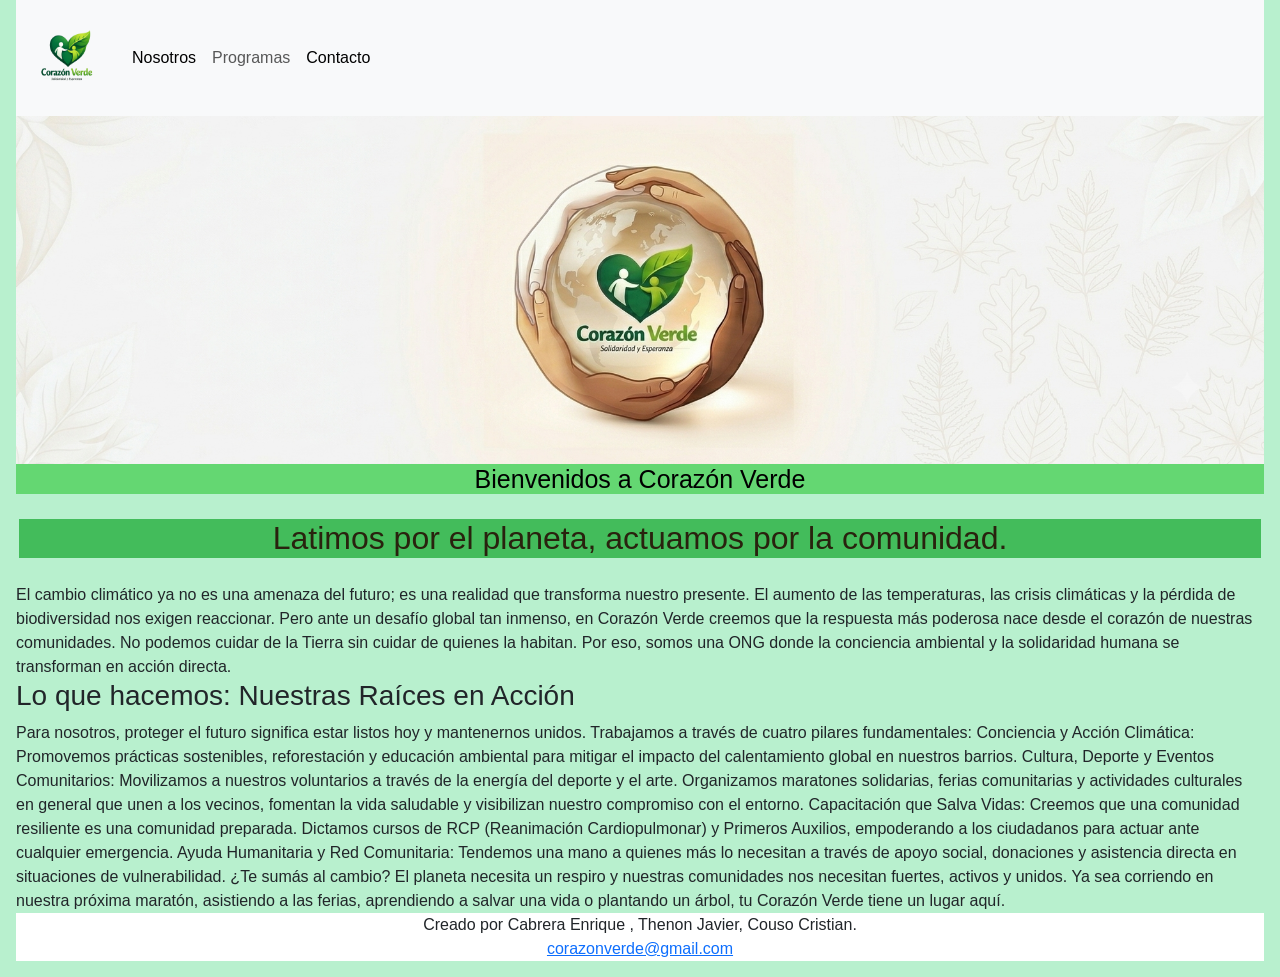
<file: index.html>
<!DOCTYPE html>
<html lang="es">
<head>
    <link href="estilos.css" rel="stylesheet">
    <meta charset="UTF-8">
    <meta name="viewport" content="width=device-width, initial-scale=1.0">
    <title>Corazon Verde</title>
   <link href="https://cdn.jsdelivr.net/npm/bootstrap@5.3.8/dist/css/bootstrap.min.css" rel="stylesheet" integrity="sha384-sRIl4kxILFvY47J16cr9ZwB07vP4J8+LH7qKQnuqkuIAvNWLzeN8tE5YBujZqJLB" crossorigin="anonymous">
   <link href="estilos.css" rel="stylesheet">
</head>
<body>
 <header>
     <nav class="navbar navbar-expand-lg bg-body-tertiary">
      <div class="container-fluid">
       <a class="navbar-brand" href="index.html">
       <img src="Imagenes/corazon-verde.png" alt="logo" width="80px" height="90px">
       </a>
       <button class="navbar-toggler" type="button" data-bs-toggle="collapse" data-bs-target="#navbarSupportedContent" aria-controls="navbarSupportedContent" aria-expanded="false" aria-label="Toggle navigation">
       <span class="navbar-toggler-icon"></span>
      </button>
       <div class="collapse navbar-collapse" id="navbarSupportedContent">
         <ul class="navbar-nav me-auto mb-2 mb-lg-0">
           <li class="nav-item">
           <a class="nav-link active" aria-current="page" href="nosotros.html">Nosotros</a>
           </li>
          <li class="nav-item">
           <a class="nav-link" href="programa.html">Programas</a>
            </li>
           <li class="nav-item">
          <a class="nav-link active" aria-current="page" href="contacto.html">Contacto</a>
            </a>
           </li>
        </ul>
     </div>
    </div>
   </nav>
 </header>
        <section>
          <img src="imagenes/Mundo.png" alt="Foto de un Planeta" class="imagen_principal">
        </section>
    </header>
  <main>
 <h1>Bienvenidos a Corazón Verde</h1>
 <h2>Latimos por el planeta, actuamos por la comunidad.</h2>
El cambio climático ya no es una amenaza del futuro; es una realidad que transforma nuestro presente. El aumento de las temperaturas, las crisis climáticas y la pérdida de biodiversidad nos exigen reaccionar. Pero ante un desafío global tan inmenso, en Corazón Verde creemos que la respuesta más poderosa nace desde el corazón de nuestras comunidades.

No podemos cuidar de la Tierra sin cuidar de quienes la habitan. Por eso, somos una ONG donde la conciencia ambiental y la solidaridad humana se transforman en acción directa.

<h3>Lo que hacemos: Nuestras Raíces en Acción</h3>
Para nosotros, proteger el futuro significa estar listos hoy y mantenernos unidos. Trabajamos a través de cuatro pilares fundamentales:

Conciencia y Acción Climática: Promovemos prácticas sostenibles, reforestación y educación ambiental para mitigar el impacto del calentamiento global en nuestros barrios.

Cultura, Deporte y Eventos Comunitarios: Movilizamos a nuestros voluntarios a través de la energía del deporte y el arte. Organizamos maratones solidarias, ferias comunitarias y actividades culturales en general que unen a los vecinos, fomentan la vida saludable y visibilizan nuestro compromiso con el entorno.

Capacitación que Salva Vidas: Creemos que una comunidad resiliente es una comunidad preparada. Dictamos cursos de RCP (Reanimación Cardiopulmonar) y Primeros Auxilios, empoderando a los ciudadanos para actuar ante cualquier emergencia.

Ayuda Humanitaria y Red Comunitaria: Tendemos una mano a quienes más lo necesitan a través de apoyo social, donaciones y asistencia directa en situaciones de vulnerabilidad.

¿Te sumás al cambio?
El planeta necesita un respiro y nuestras comunidades nos necesitan fuertes, activos y unidos. Ya sea corriendo en nuestra próxima maratón, asistiendo a las ferias, aprendiendo a salvar una vida o plantando un árbol, tu Corazón Verde tiene un lugar aquí.
  </main>
  <footer>

        <address>
            Creado por Cabrera Enrique , Thenon Javier, Couso Cristian.
            <br>
            <a href="mailto:corazonverde@gmail.com">corazonverde@gmail.com</a>
        </address>
  </footer>
 <script src="https://cdn.jsdelivr.net/npm/bootstrap@5.3.8/dist/js/bootstrap.bundle.min.js" integrity="sha384-FKyoEForCGlyvwx9Hj09JcYn3nv7wiPVlz7YYwJrWVcXK/BmnVDxM+D2scQbITxI" crossorigin="anonymous"></script>
</body>
</html>
</file>
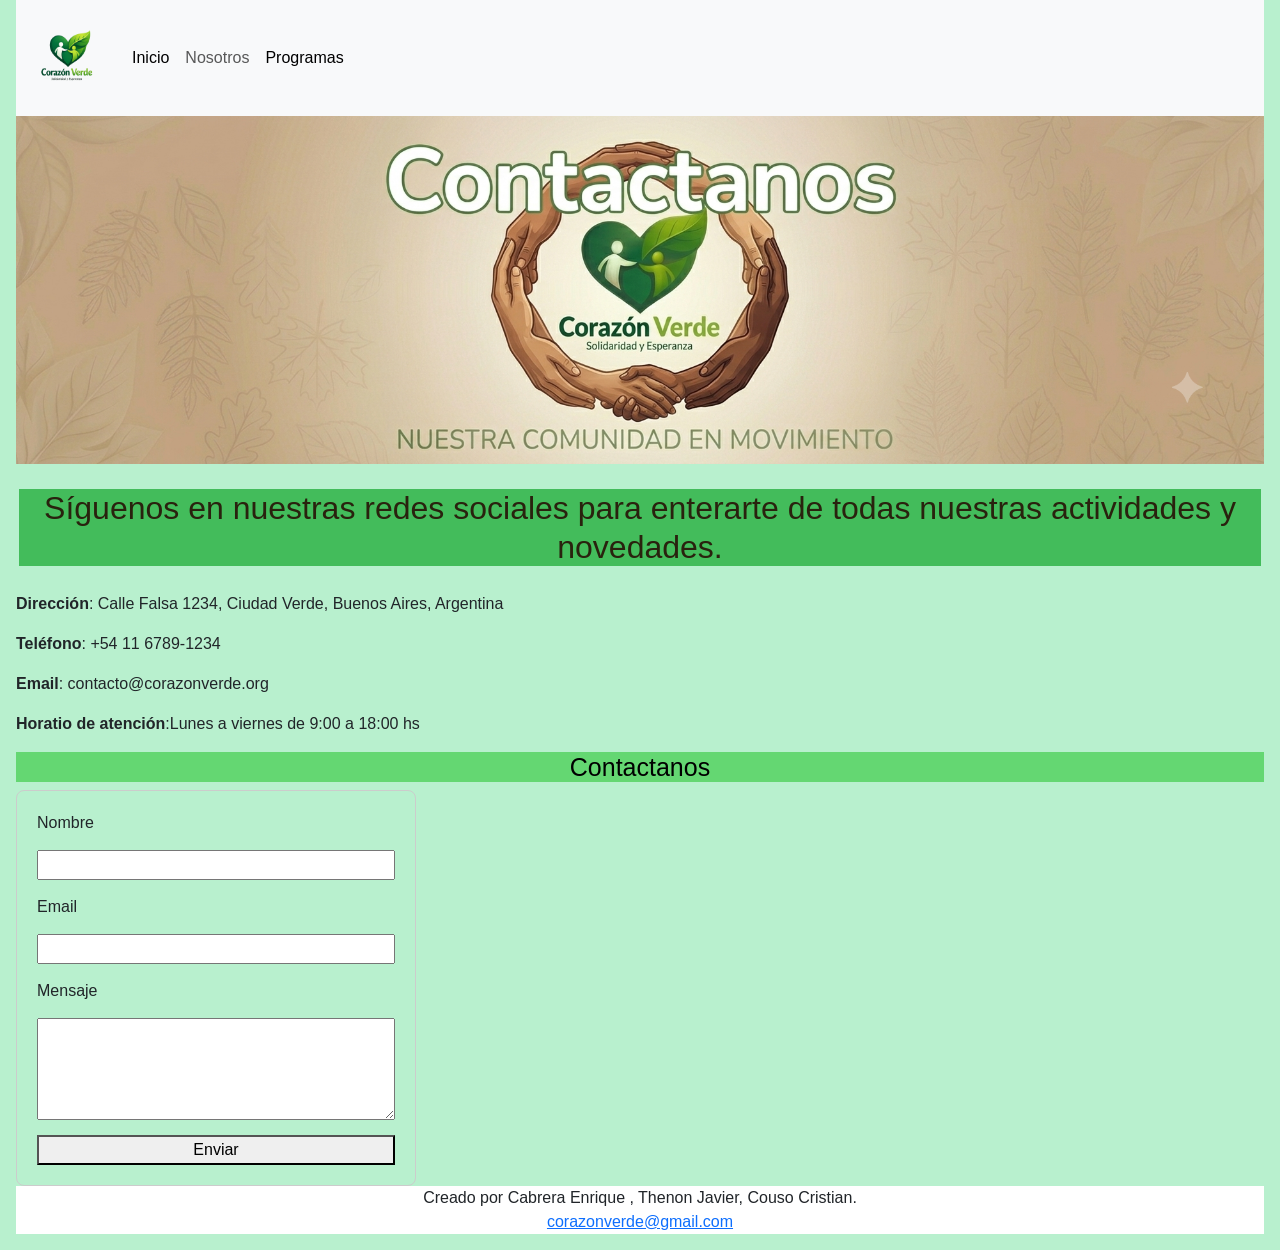
<file: contacto.html>
<!DOCTYPE html>
<html lang="es">
<head>
    <meta charset="UTF-8">
    <meta name="viewport" content="width=device-width, initial-scale=1.0">
     <link href="estilos.css" rel="stylesheet">
    <title>Contacto</title>
    <link href="https://cdn.jsdelivr.net/npm/bootstrap@5.3.8/dist/css/bootstrap.min.css" rel="stylesheet" integrity="sha384-sRIl4kxILFvY47J16cr9ZwB07vP4J8+LH7qKQnuqkuIAvNWLzeN8tE5YBujZqJLB" crossorigin="anonymous">
    <link href="estilos.css" rel="stylesheet">
</head>
<body>
       <nav class="navbar navbar-expand-lg bg-body-tertiary">
  <div class="container-fluid">
    <a class="navbar-brand" href="index.html">
     <img src="Imagenes/corazon-verde.png" alt="logo" width="80px" height="90px">
    </a>
    <button class="navbar-toggler" type="button" data-bs-toggle="collapse" data-bs-target="#navbarSupportedContent" aria-controls="navbarSupportedContent" aria-expanded="false" aria-label="Toggle navigation">
      <span class="navbar-toggler-icon"></span>
    </button>
    <div class="collapse navbar-collapse" id="navbarSupportedContent">
      <ul class="navbar-nav me-auto mb-2 mb-lg-0">
        <li class="nav-item">
          <a class="nav-link active" aria-current="page" href="index.html">Inicio</a>
        </li>
        <li class="nav-item">
          <a class="nav-link" href="nosotros.html">Nosotros</a>
        </li>
        <li class="nav-item">
          <a class="nav-link active" aria-current="page" href="Programa.html">Programas</a>
          </a>
        </li>
      </ul>
    </div>
  </div>
</nav>
  <section>
    <img src="Imagenes/Contacto/Contactanos.png" alt="Contatanos" class="imagen_principal">
  </section>
     <main>
        <h2>Síguenos en nuestras redes sociales para enterarte de todas nuestras actividades y novedades.</h2>
      <p><strong>Dirección</strong>: Calle Falsa 1234, Ciudad Verde, Buenos Aires, Argentina</p>
      <p><strong>Teléfono</strong>: +54 11 6789-1234</p>
      <p><strong>Email</strong>: contacto@corazonverde.org</p>
      <p><strong>Horatio de atención</strong>:<time datetime="09:00-18:00">Lunes a viernes de 9:00 a 18:00 hs</time></p>
     </main>
    <section>
    <h1>Contactanos</h1>
    <form class="formulario-vertical" action="enviar">
        <label for="nombre">Nombre</label>
         <input type="text" id="nombre"
             name="nombre" required>
        <label for="email">Email</label> 
          <input type="email" id="email"
            name="email" required>
        <label for="mensaje">Mensaje</label>   
          <textarea id="mensaje" name="mensaje"
          rows="4">
          </textarea> 
        <button type="submit">Enviar</button>
    </form>
   
    <footer>
        <address>
            Creado por Cabrera Enrique , Thenon Javier, Couso Cristian.
            <br>
            <a href="mailto:corazonverde@gmail.com">corazonverde@gmail.com</a>
        </address>
    </footer>
<script src="https://cdn.jsdelivr.net/npm/bootstrap@5.3.8/dist/js/bootstrap.bundle.min.js" integrity="sha384-FKyoEForCGlyvwx9Hj09JcYn3nv7wiPVlz7YYwJrWVcXK/BmnVDxM+D2scQbITxI" crossorigin="anonymous"></script>
</body>
</html>
</file>
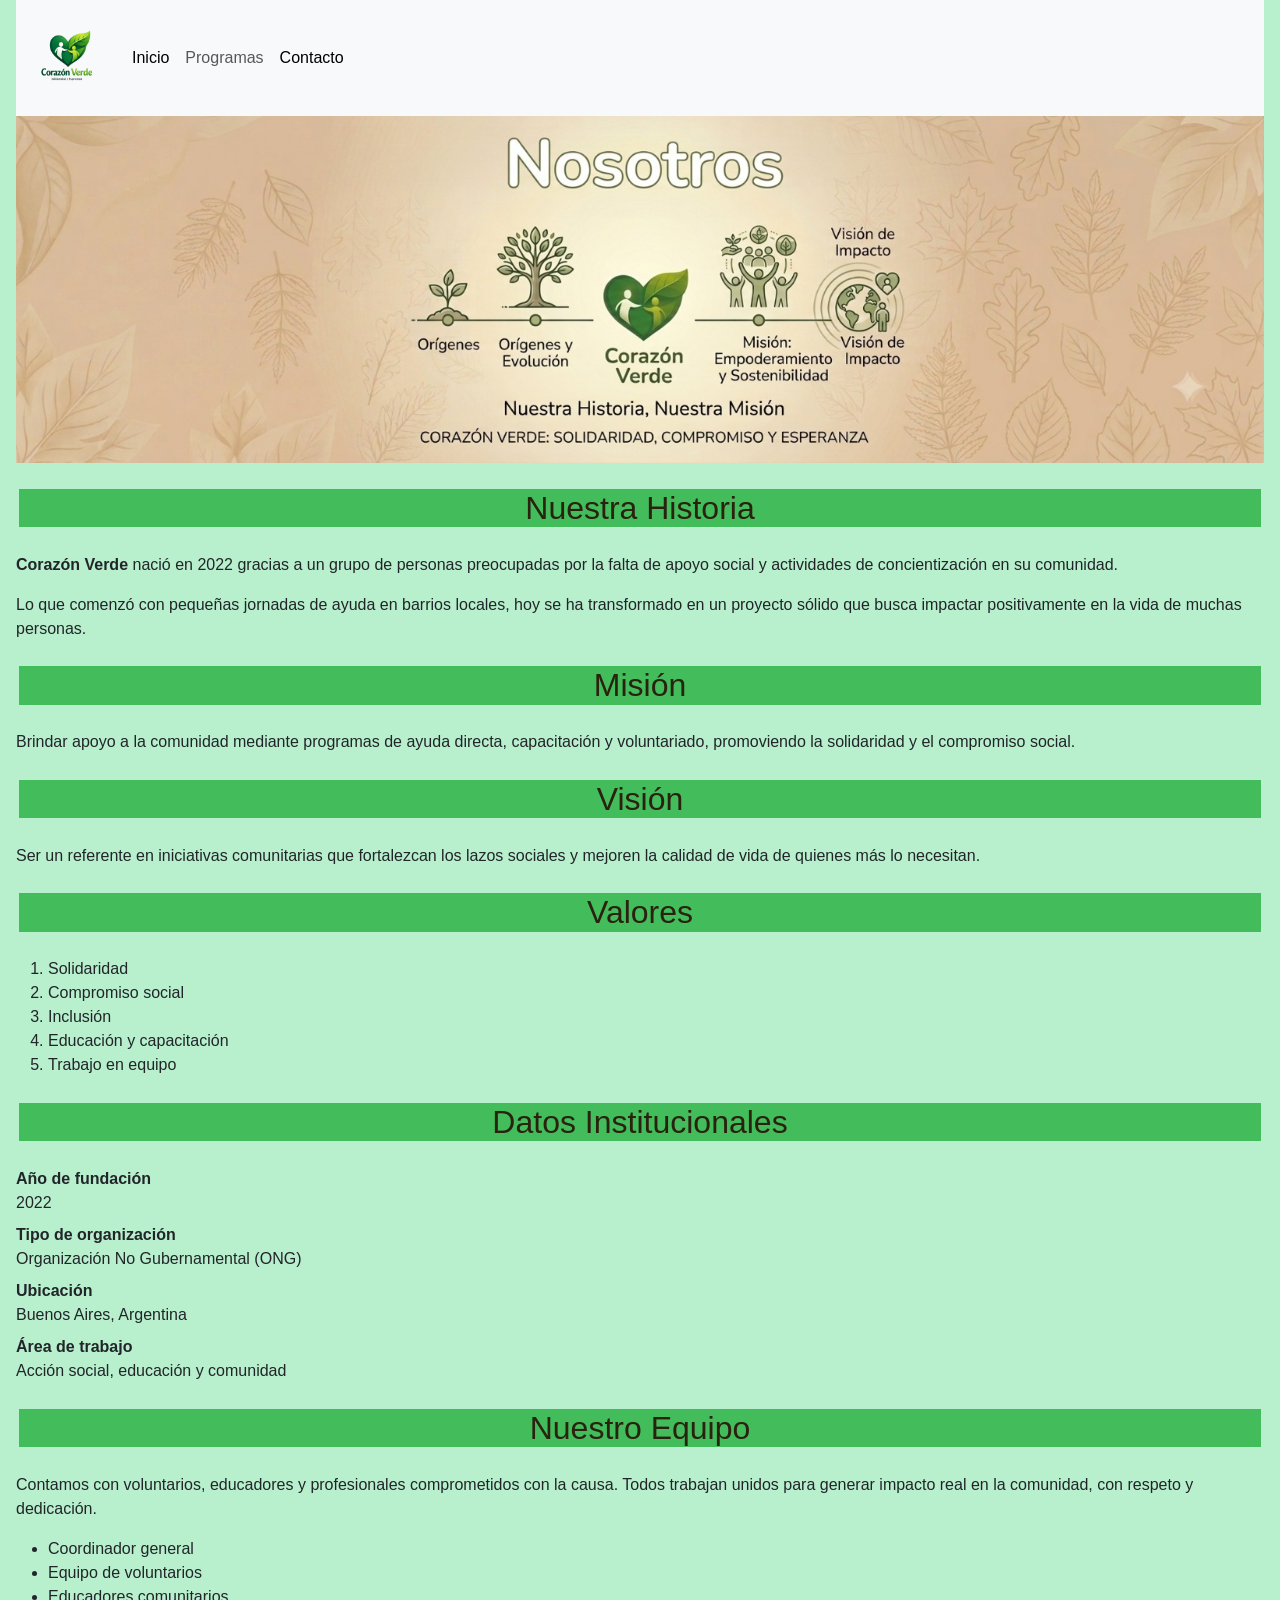
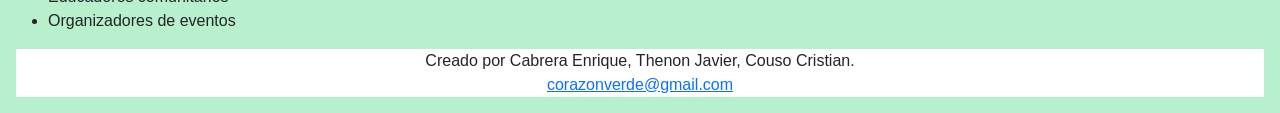
<file: nosotros.html>
<!DOCTYPE html>
<html lang="es">
<head>
    <meta charset="UTF-8">
    <meta name="viewport" content="width=device-width, initial-scale=1.0">
    <title>Nosotros | Corazón Verde</title>
    <link href="https://cdn.jsdelivr.net/npm/bootstrap@5.3.8/dist/css/bootstrap.min.css" rel="stylesheet" integrity="sha384-sRIl4kxILFvY47J16cr9ZwB07vP4J8+LH7qKQnuqkuIAvNWLzeN8tE5YBujZqJLB" crossorigin="anonymous">
    <link href="estilos.css" rel="stylesheet">
</head>
<body>
        <nav class="navbar navbar-expand-lg bg-body-tertiary">
  <div class="container-fluid">
    <a class="navbar-brand" href="index.html">
     <img src="Imagenes/corazon-verde.png" alt="logo" width="80px" height="90px">
    </a>
    <button class="navbar-toggler" type="button" data-bs-toggle="collapse" data-bs-target="#navbarSupportedContent" aria-controls="navbarSupportedContent" aria-expanded="false" aria-label="Toggle navigation">
      <span class="navbar-toggler-icon"></span>
    </button>
    <div class="collapse navbar-collapse" id="navbarSupportedContent">
      <ul class="navbar-nav me-auto mb-2 mb-lg-0">
        <li class="nav-item">
          <a class="nav-link active" aria-current="page" href="index.html">Inicio</a>
        </li>
        <li class="nav-item">
          <a class="nav-link" href="programa.html">Programas</a>
        </li>
        <li class="nav-item">
          <a class="nav-link active" aria-current="page" href="contacto.html">Contacto</a>
          </a>
        </li>
      </ul>
    </div>
  </div>
</nav><section>
    <img src="Imagenes/Nosotros/Imagen-Principal.jpeg" alt="Contatanos" class="imagen_principal">
  </section>

<main>
    <section>
        <h2>Nuestra Historia</h2>
        <p>
            <strong>Corazón Verde</strong> nació en 2022 gracias a un grupo de personas preocupadas por la falta de apoyo social y actividades de concientización en su comunidad.
        </p>

        <p>
            Lo que comenzó con pequeñas jornadas de ayuda en barrios locales,
            hoy se ha transformado en un proyecto sólido que busca impactar
            positivamente en la vida de muchas personas.
        </p>
    </section>

    <section>
        <h2>Misión</h2>

        <article>
            <p>
                Brindar apoyo a la comunidad mediante programas de ayuda directa,
                capacitación y voluntariado, promoviendo la solidaridad y el compromiso social.
            </p>
        </article>
    </section>

    <section>
        <h2>Visión</h2>

        <article>
            <p>
                Ser un referente en iniciativas comunitarias que fortalezcan los lazos sociales
                y mejoren la calidad de vida de quienes más lo necesitan.
            </p>
        </article>
    </section>

    <section>
        <h2>Valores</h2>

        <ol>
            <li>Solidaridad</li>
            <li>Compromiso social</li>
            <li>Inclusión</li>
            <li>Educación y capacitación</li>
            <li>Trabajo en equipo</li>
        </ol>
    </section>

    <section>
        <h2>Datos Institucionales</h2>

        <dl>
            <dt>Año de fundación</dt>
            <dd>2022</dd>

            <dt>Tipo de organización</dt>
            <dd>Organización No Gubernamental (ONG)</dd>

            <dt>Ubicación</dt>
            <dd>Buenos Aires, Argentina</dd>

            <dt>Área de trabajo</dt>
            <dd>Acción social, educación y comunidad</dd>
        </dl>
    </section>

    <aside>
        <h2>Nuestro Equipo</h2>

        <p>
            Contamos con voluntarios, educadores y profesionales comprometidos
            con la causa. Todos trabajan unidos para generar impacto real en la comunidad,
            con respeto y dedicación.
        </p>

        <ul>
            <li>Coordinador general</li>
            <li>Equipo de voluntarios</li>
            <li>Educadores comunitarios</li>
            <li>Organizadores de eventos</li>
        </ul>
    </aside>

</main>

<footer>
    <address>
        Creado por Cabrera Enrique, Thenon Javier, Couso Cristian.
        <br>

        <a href="mailto:corazonverde@gmail.com">
            corazonverde@gmail.com
        </a>
    </address>
</footer>
 <script src="https://cdn.jsdelivr.net/npm/bootstrap@5.3.8/dist/js/bootstrap.bundle.min.js" integrity="sha384-FKyoEForCGlyvwx9Hj09JcYn3nv7wiPVlz7YYwJrWVcXK/BmnVDxM+D2scQbITxI" crossorigin="anonymous"></script>
</body>
</html>
</file>
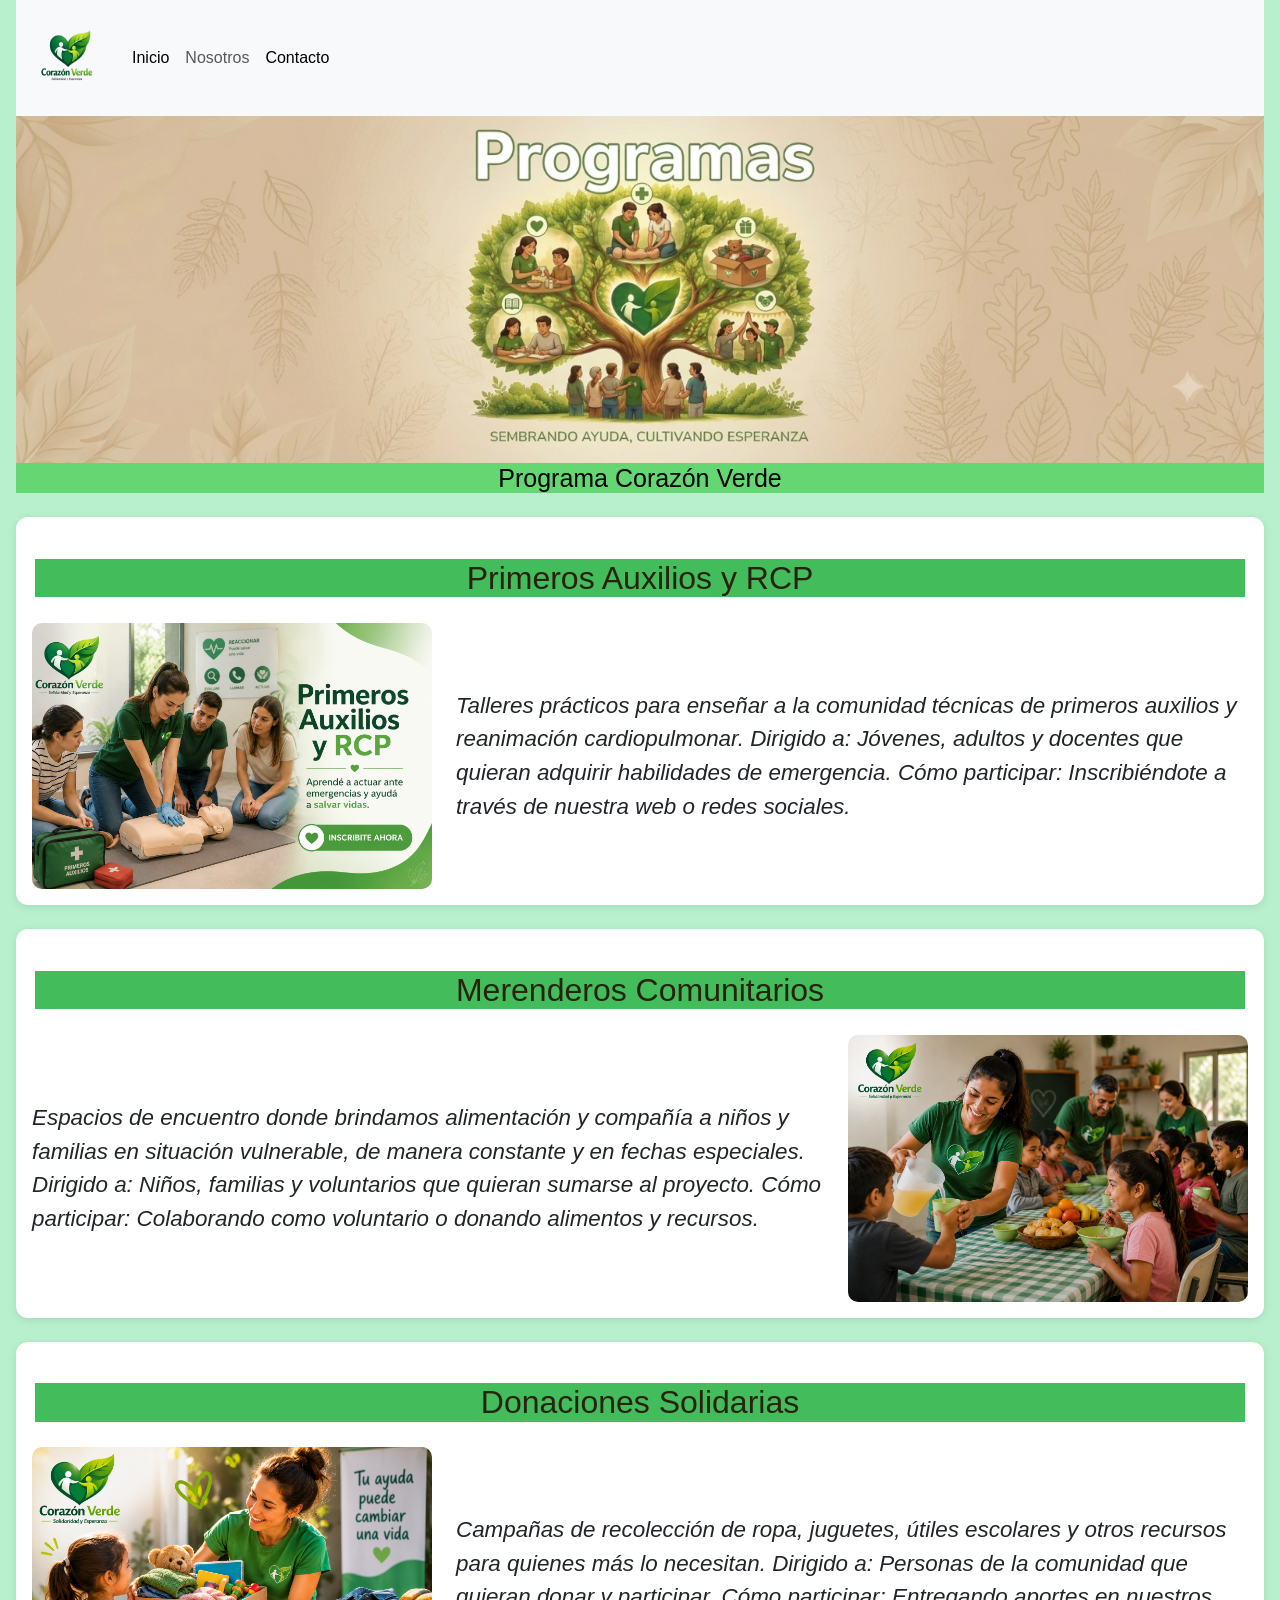
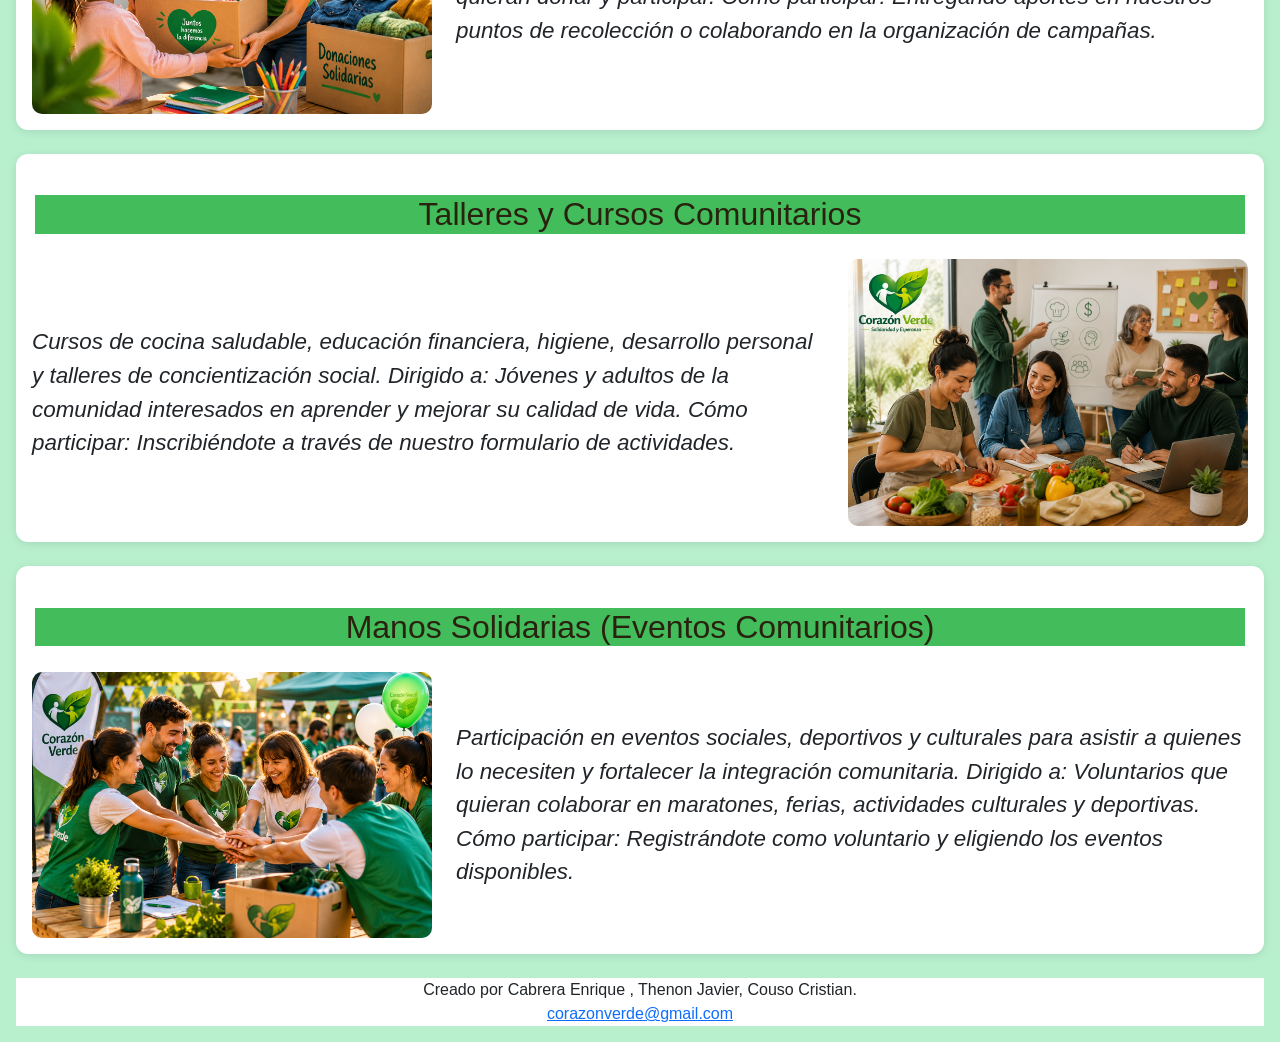
<file: programa.html>
<!DOCTYPE html>
<html lang="es">
<head>
    
    <meta charset="UTF-8">
    <meta name="viewport" content="width=device-width, initial-scale=1.0">
    <title>Corazon Verde</title>
    <link href="https://cdn.jsdelivr.net/npm/bootstrap@5.3.8/dist/css/bootstrap.min.css" rel="stylesheet" integrity="sha384-sRIl4kxILFvY47J16cr9ZwB07vP4J8+LH7qKQnuqkuIAvNWLzeN8tE5YBujZqJLB" crossorigin="anonymous">
    <link href="estilos.css" rel="stylesheet">
</head>
<body>
    <nav class="navbar navbar-expand-lg bg-body-tertiary">
  <div class="container-fluid">
    <a class="navbar-brand" href="index.html">
     <img src="Imagenes/corazon-verde.png" alt="logo" width="80px" height="90px">
    </a>
    <button class="navbar-toggler" type="button" data-bs-toggle="collapse" data-bs-target="#navbarSupportedContent" aria-controls="navbarSupportedContent" aria-expanded="false" aria-label="Toggle navigation">
      <span class="navbar-toggler-icon"></span>
    </button>
    <div class="collapse navbar-collapse" id="navbarSupportedContent">
      <ul class="navbar-nav me-auto mb-2 mb-lg-0">
        <li class="nav-item">
          <a class="nav-link active" aria-current="page" href="index.html">Inicio</a>
        </li>
        <li class="nav-item">
          <a class="nav-link" href="nosotros.html">Nosotros</a>
        </li>
        <li class="nav-item">
          <a class="nav-link active" aria-current="page" href="contacto.html">Contacto</a>
          </a>
        </li>
      </ul>
    </div>
  </div>
</nav>
<section>
    <img src="Imagenes/Programa/Imagen-Principal.jpeg" alt="Contatanos" class="imagen_principal">
  </section>
    <h1>Programa Corazón Verde</h1>
    <section class="contenedor">
    <article class="encuadre">
    <h2> Primeros Auxilios y RCP</h2>
    <div class="contenido-programa">
    <img src="imagenes/Programa/Primeros auxilios y RCP.png" alt="Primeros Auxilios">
    <p class="texto-en-programa">
    Talleres prácticos para enseñar a la comunidad técnicas de primeros auxilios y reanimación cardiopulmonar.
    Dirigido a: Jóvenes, adultos y docentes que quieran adquirir habilidades de emergencia.
    Cómo participar: Inscribiéndote a través de nuestra web o redes sociales.
    </p>
    </div>
    </article>
    <article class="encuadre">
    <h2>Merenderos Comunitarios</h2>
    <div class="contenido-programa invertido">
    <img src="imagenes/Programa/Merenderos comunitarios.png" alt="Merenderos Comunitarios">
    <p class="texto-en-programa">
     Espacios de encuentro donde brindamos alimentación y compañía a niños y familias en situación vulnerable, de manera constante y en fechas especiales.
     Dirigido a: Niños, familias y voluntarios que quieran sumarse al proyecto.
     Cómo participar: Colaborando como voluntario o donando alimentos y recursos.
    </p>
    </div>
    </article>
    <article class="encuadre">    
    <h2>Donaciones Solidarias</h2>
    <div class="contenido-programa">
    <img src="imagenes/Programa/Donaciones solidarias.png" alt="Donaciones Solidarias">
    <p class="texto-en-programa">
    Campañas de recolección de ropa, juguetes, útiles escolares y otros recursos para quienes más lo necesitan.
    Dirigido a: Personas de la comunidad que quieran donar y participar.
    Cómo participar: Entregando aportes en nuestros puntos de recolección o colaborando en la organización de campañas.
    </p>
    </div>
    </article>
    <article class="encuadre">
    <h2>Talleres y Cursos Comunitarios</h2>
    <div class="contenido-programa invertido">
    <img src="imagenes/Programa/Talleres y cursos comunitarios.png" alt="Talleres y Cursos Comunitarios">
    <p class="texto-en-programa">
    Cursos de cocina saludable, educación financiera, higiene, desarrollo personal y talleres de concientización social.
    Dirigido a: Jóvenes y adultos de la comunidad interesados en aprender y mejorar su calidad de vida.
    Cómo participar: Inscribiéndote a través de nuestro formulario de actividades.    
    </p>
    </div>
    </article>
    <article class="encuadre">
    <h2>Manos Solidarias (Eventos Comunitarios)</h2>
    <div class="contenido-programa">
    <img src="imagenes/Programa/Manos solidarias (Eventos comunitarios).png" alt="Manos Solidarias (Eventos Comunitarios)">
    <p class="texto-en-programa">
    Participación en eventos sociales, deportivos y culturales para asistir a quienes lo necesiten y fortalecer la integración comunitaria.
    Dirigido a: Voluntarios que quieran colaborar en maratones, ferias, actividades culturales y deportivas.
    Cómo participar: Registrándote como voluntario y eligiendo los eventos disponibles.
    </p>
    </div>
    </article>
    </section>
        <footer>
        <address>
            Creado por Cabrera Enrique , Thenon Javier, Couso Cristian.
            <br>
            <a href="mailto:corazonverde@gmail.com">corazonverde@gmail.com</a>
        </address>
    </footer>
     <script src="https://cdn.jsdelivr.net/npm/bootstrap@5.3.8/dist/js/bootstrap.bundle.min.js" integrity="sha384-FKyoEForCGlyvwx9Hj09JcYn3nv7wiPVlz7YYwJrWVcXK/BmnVDxM+D2scQbITxI" crossorigin="anonymous"></script>
</body>
</html>
</file>
<file: estilos.css>
body{
   background-color: rgb(184, 240, 206);
   font-family: Arial, Helvetica, sans-serif;
   font: 16px;
   line-height: 1.5;
   margin: 0 auto;
   padding: 0 1rem;
   max-width: none;
}

h1 {
   text-align: center;
   font-size: 25px;
   color: rgb(0, 0, 0);
   background-color: rgb(100, 215, 114);
}
/*
nav:hover{ 
  background: rgba(34, 139, 34, 0.4);
}
ol{
   display: flex;
   gap: 30px;
   list-style: none;
   padding: 0;
   font-size: 18px;
}
a:hover{
   color: rgb(1, 75, 100);
}
ol{
   list-style-type: none;
}
   */
   
img{
   display: block;
   margin: auto;
}
   
h2{
   text-align: center;
   color: rgb(41, 34, 14);
   background-color: rgb(67, 188, 91);
   padding: 0;
   margin: 0.8em 0.1em;
}
footer{
   text-align: center;
   background-color: white;
}

/*ESTILO DE LA PAGINA INDEX*/

.imagen_principal {
  padding: 0;
  width: 100%;
  margin: auto;
  display: block;
}


/* ESTILO DE LA PAGINA PROGRAMA */

.contenedor{
 display: block;
}
.encuadre{
   width: 100%;
   margin: 1.5rem 0;
   padding: 1rem;
   background-color: white;
   border-radius: 12px;
   box-shadow: 0 2px 8px rgba(0,0,0,0.1);
}
/*
img{
  padding: 0;
  width: 1220px;
  margin: auto;
  display: block;
}
  */
.contenido-programa{
   display: flex;
   align-items: center;
   gap: 1.5rem;
}
.invertido{
   flex-direction: row-reverse;
}
.contenido-programa img{
   width: 400px;
   border-radius: 10px;
   height: auto;
   flex-shrink: 0;
   padding: 0;
}
.contenido-programa p{
   margin: 0;
}
.texto-en-programa{
   font-style: italic;
   font-size: 1.4em;
}


/* FONDO IMAGEN*/
/*
.contenedorDeImagen {
    position: relative;
 /* o el tamaño que quieran */

/*
.fondo {
    width: 100%;
    display: block;
}
*/
/*
.barra-menu {
    position: absolute;
    top: 0;
    left: 0;
    width: 100%;
    z-index: 1000;
    background: rgba(106, 199, 106, 0.5);

}
*/
/*
.menu a:hover {
    background: rgba(34, 139, 34, 0.4);
}
*/
/* Estilo de la pagina Contacto */

.formulario-vertical {
  display: flex;
  flex-direction: column; /* Alinea los elementos verticalmente */
  gap: 15px; /* Espacio entre cada elemento */
  max-width: 400px; /* Ancho máximo del formulario */
  margin: 0 left; /* Centra el formulario en la pantalla */
  padding: 20px;
  border: 1px solid #ccc;
  border-radius: 8px;
}
</file>
